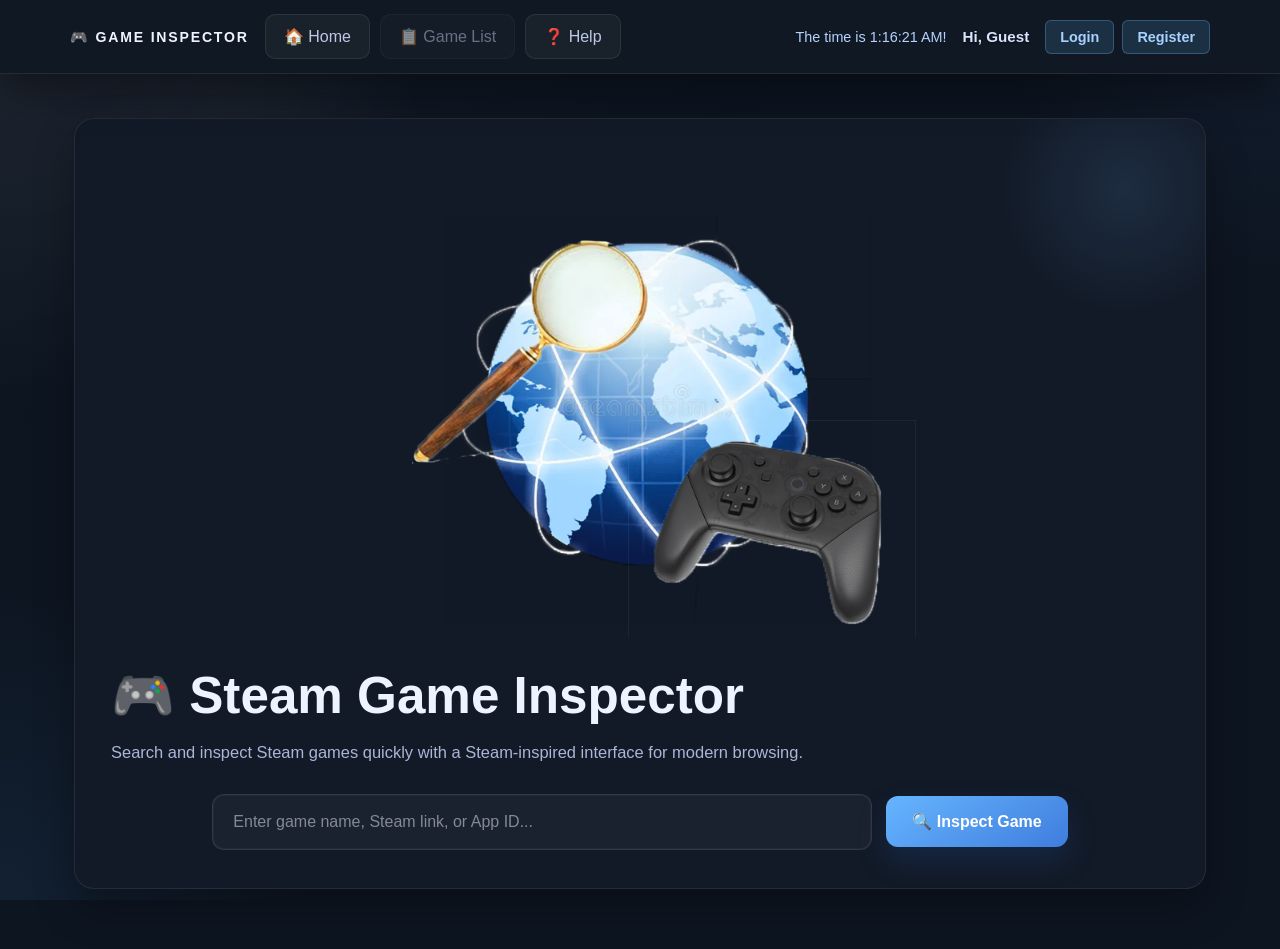
<file: index.html>
<!DOCTYPE html>
<html>
<head>
    <meta charset="UTF-8">
    <meta name="viewport" content="width=device-width, initial-scale=1.0">
    <title>Steam ID Extractor & Query</title>
    <link rel="icon" href="favicon.ico" type="image/x-icon">
    <link rel="stylesheet" href="CSS & JS/style.css">
</head>


<body>
    <!-- Unified Topbar -->
    <div class="topbar">
        <div class="topbar-inner">
            <div class="topbar-left">
                <div class="taskbar-logo">🎮 Game Inspector</div>
                <div class="taskbar-buttons">
                    <a href="index.html" class="taskbar-btn">🏠 Home</a>
                    <a href="#" onclick="handleGameListAccess(event)" class="taskbar-btn">📋 Game List</a>
                    <a href="index.html#help" class="taskbar-btn">❓ Help</a>
                </div>
            </div>
            <div class="auth-menu">
                <div class="topbar-clock" id="topbar-clock">The time is --:--:-- --!</div>
                <div class="auth-greeting" id="user-greeting">Hi, Guest</div>
                <div class="auth-buttons" id="auth-buttons">
                    <a href="login.html" class="auth-btn">Login</a>
                    <a href="regis.html" class="auth-btn">Register</a>
                </div>
            </div>
        </div>
    </div>

    <div class="main-shell">
        <div id="page-home" class="page-content" style="display: block;">
            <section class="hero-section">
                <img src="img/logo.png" alt="Search logo" class="hero-logo">
                <h1 class="hero-title">🎮 Steam Game Inspector</h1>
                <p class="hero-copy">Search and inspect Steam games quickly with a Steam-inspired interface for modern browsing.</p>
                <div class="search-form">
                    <input type="text" id="steamInput" class="search-input" placeholder="Enter game name, Steam link, or App ID...">
                    <button id="inspectBtn" class="action-btn">🔍 Inspect Game</button>
                </div>
            </section>
        </div>




    <div id="page-results" class="page-content" style="display: none;">
        <section class="page-section">
            <div class="result-header">
                <button class="action-btn secondary" onclick="navigateTo('#')">← Back to Home</button>
            </div>
            <div id="status"></div>
            <hr>
            <div id="gameDisplay"></div>
        </section>
    </div>







    <div id="page-help" class="page-content" style="display: none;">
        <section class="page-section">
            <h3>Help & Documentation</h3>
            <p><strong>How to use Steam Game Inspector:</strong></p>
            <ul>
                <li>Enter a Steam game link or App ID</li>
                <li>Click "Inspect Game" to fetch details</li>
                <li>View system requirements, reviews, artworks, and more</li>
                <li>Supports 400+ games with multiple search keywords</li>
            </ul>
            <p><strong>Example:</strong> Try searching for "dota", "cs2", "minecraft", or "skyrim"</p>
        </section>
    </div>
    </div>

    <pre id="rawOutput" style="background: #eee; padding: 10px; font-size: 11px; display: none;"></pre>

    <script>
        // Auth Menu Update Function
        function updateAuthMenu() {
            const username = localStorage.getItem('loggedInUser');
            const greeting = document.getElementById('user-greeting');
            const buttons = document.getElementById('auth-buttons');
            
            if (username) {
                greeting.textContent = `Hi, ${username}`;
                buttons.innerHTML = `<button class="auth-btn logout-btn" onclick="handleLogout()">Logout</button>`;
            } else {
                greeting.textContent = 'Hi, Guest';
                buttons.innerHTML = `<a href="login.html" class="auth-btn">Login</a><a href="regis.html" class="auth-btn">Register</a>`;
            }
        }
        
        function handleLogout() {
            localStorage.removeItem('loggedInUser');
            updateAuthMenu();
            alert('Đã đăng xuất');
        }
        
        // Update auth menu on page load
        window.addEventListener('load', updateAuthMenu);
        
        // Simple page navigation using hash
        function navigateTo(page) {
            window.location.hash = page.replace('#', '') || '';
            loadPage();
        }

        function loadPage() {
            const hash = window.location.hash.slice(1) || 'home';
            const pages = document.querySelectorAll('.page-content');
            
            pages.forEach(p => p.style.display = 'none');
            
            const targetPage = document.getElementById(`page-${hash}`);
            if (targetPage) {
                targetPage.style.display = 'block';
            } else {
                document.getElementById('page-home').style.display = 'block';
            }
        }

        // Load page on initial load
        window.addEventListener('hashchange', loadPage);
        loadPage();
        
        // Check for selected game from gamelist.html
        window.addEventListener('load', () => {
            const selectedGame = localStorage.getItem('selectedGame');
            if (selectedGame) {
                document.getElementById('steamInput').value = selectedGame;
                localStorage.removeItem('selectedGame'); // Clear it
            }
        });
    </script>

    <script src="CSS & JS/script.js"></script>
</body>
</html>
</file>
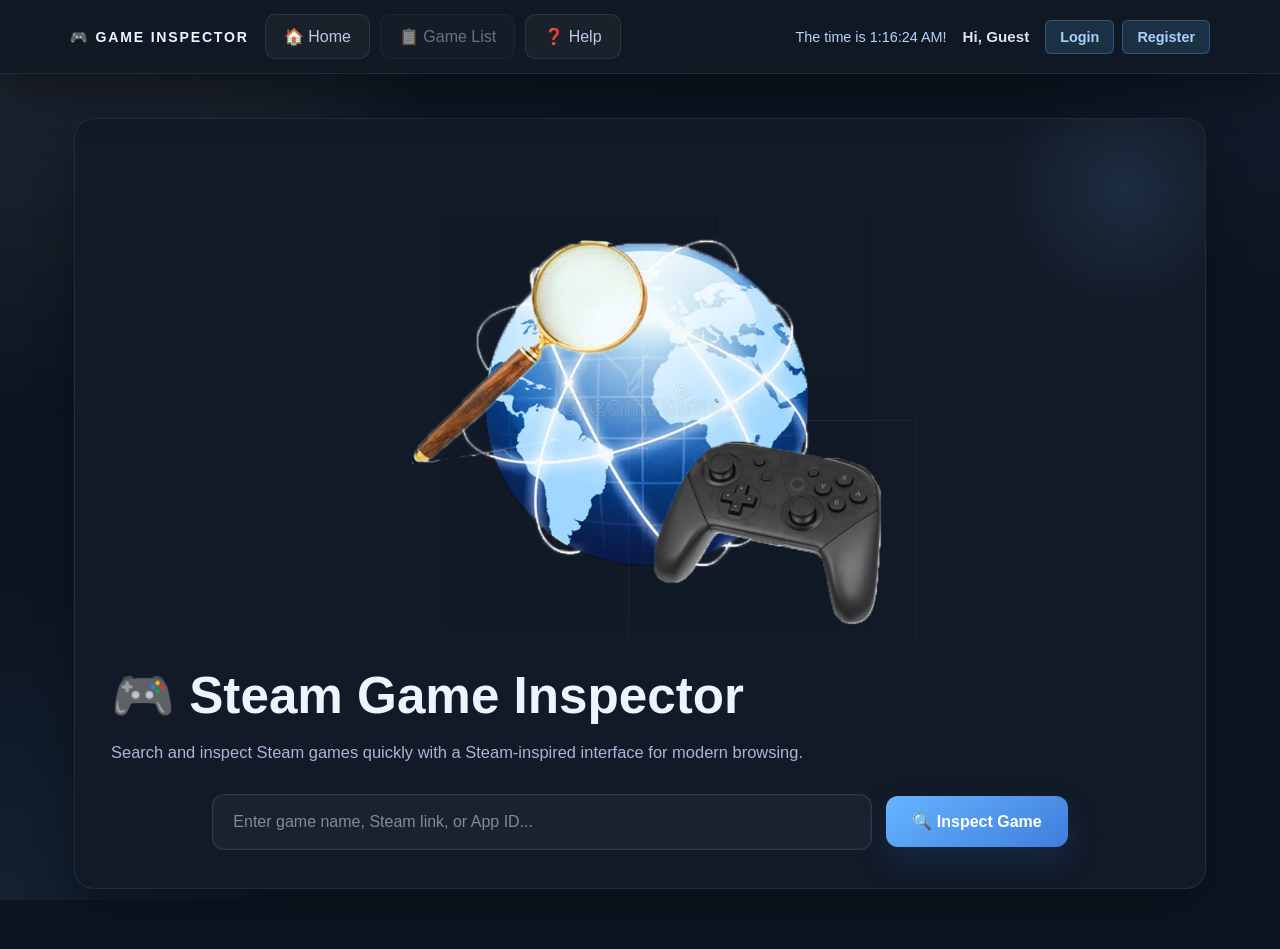
<file: gamelist.html>
<!DOCTYPE html>
<html lang="en">
<head>
    <meta charset="UTF-8">
    <meta name="viewport" content="width=device-width, initial-scale=1.0">
    <title>Steam Game Database - Game Inspector</title>
    <link rel="stylesheet" href="CSS & JS/style.css">

</head>
<body>
    <!-- Unified Topbar -->
    <div class="topbar">
        <div class="topbar-inner">
            <div class="topbar-left">
                <div class="taskbar-logo">🎮 Game Inspector</div>
                <div class="taskbar-buttons">
                    <a href="index.html" class="taskbar-btn">🏠 Home</a>
                    <a href="#" onclick="handleGameListAccess(event)" class="taskbar-btn">📋 Game List</a>
                    <a href="index.html#help" class="taskbar-btn">❓ Help</a>
                </div>
            </div>
            <div class="auth-menu">
                <div class="topbar-clock" id="topbar-clock">The time is --:--:-- --!</div>
                <div class="auth-greeting" id="user-greeting">Hi, Guest</div>
                <div class="auth-buttons" id="auth-buttons">
                    <a href="login.html" class="auth-btn">Login</a>
                    <a href="regis.html" class="auth-btn">Register</a>
                </div>
            </div>
        </div>
    </div>

    <div class="game-list-container">
        <a href="index.html" class="back-btn">← Back to Game Inspector</a>
        
        <h1 style="color: #2c539e; text-align: center;">Steam Game Database</h1>
        
        <div class="game-stats">
            <h2 id="total-games">Loading...</h2>
            <p>Games available for inspection</p>
        </div>
        
        <div id="game-list" class="game-grid">
            <!-- Games will be populated here -->
        </div>
    </div>

    <script src="CSS & JS/script.js"></script>
    <script>
        // Auth Menu Update Function
        function updateAuthMenu() {
            const username = localStorage.getItem('loggedInUser');
            const greeting = document.getElementById('user-greeting');
            const buttons = document.getElementById('auth-buttons');
            
            if (username) {
                greeting.textContent = `Hi, ${username}`;
                buttons.innerHTML = `<button class="auth-btn logout-btn" onclick="handleLogout()">Logout</button>`;
            } else {
                greeting.textContent = 'Hi, Guest';
                buttons.innerHTML = `<a href="login.html" class="auth-btn">Login</a><a href="regis.html" class="auth-btn">Register</a>`;
            }
        }
        
        function handleLogout() {
            localStorage.removeItem('loggedInUser');
            updateAuthMenu();
            alert('Đã đăng xuất');
        }
        
        // Update auth menu on page load
        window.addEventListener('load', updateAuthMenu);
        
        // Function to display game list
        function displayGameList() {
            // Wait for GAME_DATABASE to be available
            if (typeof GAME_DATABASE === 'undefined') {
                setTimeout(displayGameList, 100);
                return;
            }
            
            const gameListDiv = document.getElementById('game-list');
            const totalGamesDiv = document.getElementById('total-games');
            
            // Get all game names (keys) from database
            const gameNames = Object.keys(GAME_DATABASE);
            const totalGames = gameNames.length;
            
            // Update total count
            totalGamesDiv.textContent = `${totalGames} Games`;
            
            // Create game items
            gameNames.sort().forEach(gameName => {
                const gameId = GAME_DATABASE[gameName];
                
                const gameItem = document.createElement('div');
                gameItem.className = 'game-item';
                gameItem.innerHTML = `
                    <div class="game-name">${gameName}</div>
                    <div class="game-id">AppID: ${gameId}</div>
                `;
                
                // Make it clickable to go back to inspector
                gameItem.style.cursor = 'pointer';
                gameItem.onclick = () => {
                    // Store the game name in localStorage to pre-fill the input
                    localStorage.setItem('selectedGame', gameName);
                    window.location.href = 'index.html';
                };
                
                gameListDiv.appendChild(gameItem);
            });
        }
        
        // Load the game list when page loads
        window.addEventListener('load', displayGameList);
    </script>

    <script>
    // Guard Clause: Check login status immediately before rendering the page
    (function checkGuard() {
        const username = localStorage.getItem('loggedInUser');
        if (!username) {
            alert("Access Denied! You have not logged in.");
            window.location.href = "index.html"; 
        }
    })();
</script>

</body>
</html>
</file>
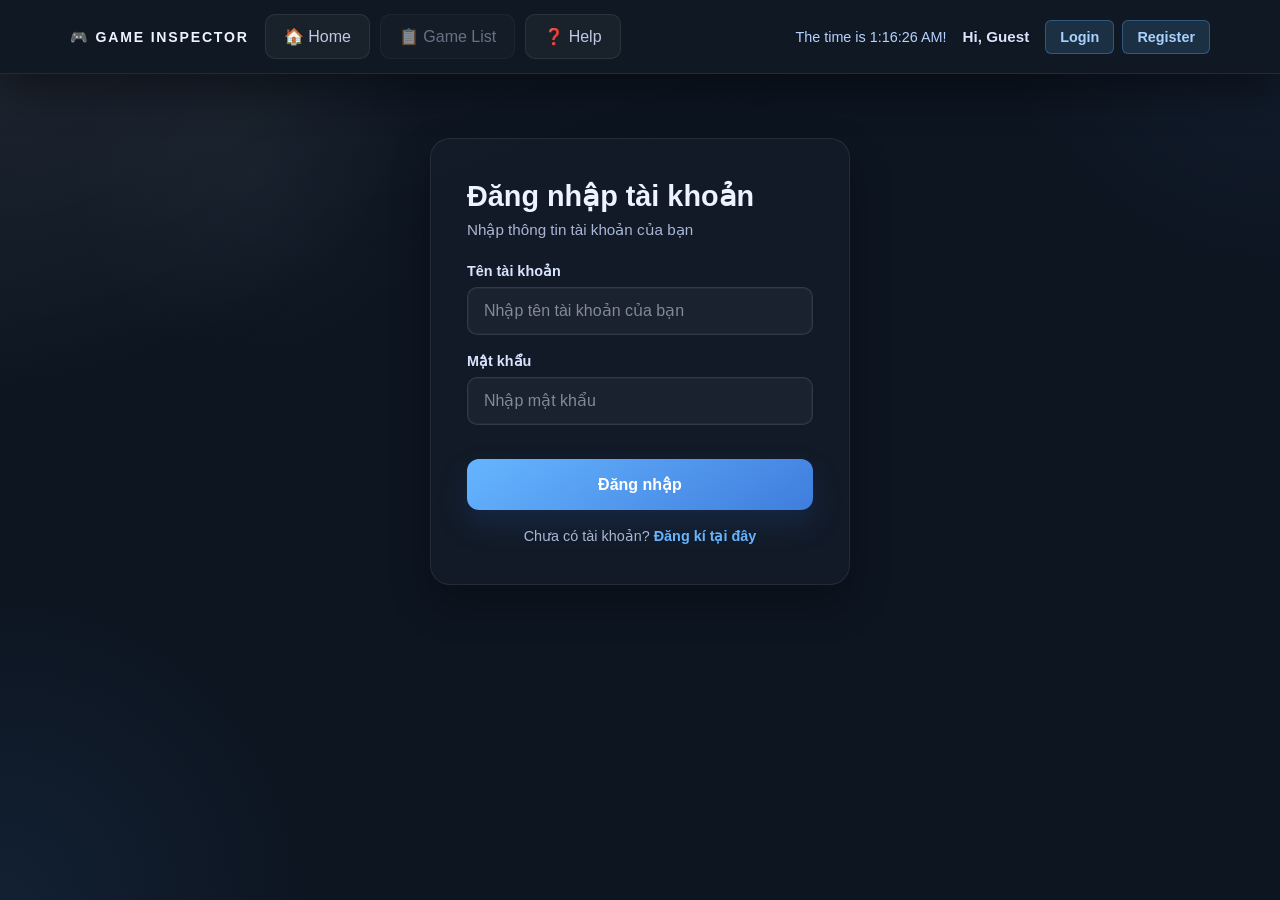
<file: login.html>
<!doctype html>
<html lang="vi">
  <head>
    <meta charset="UTF-8" />
    <meta name="viewport" content="width=device-width, initial-scale=1.0" />
    <title>Đăng nhập tài khoản</title>
    <link rel="stylesheet" href="CSS & JS/style.css" />
  </head>
  <body>
    <!-- Unified Topbar -->
    <div class="topbar">
      <div class="topbar-inner">
        <div class="topbar-left">
          <div class="taskbar-logo">🎮 Game Inspector</div>
          <div class="taskbar-buttons">
            <a href="index.html" class="taskbar-btn">🏠 Home</a>
            <a href="#" onclick="handleGameListAccess(event)" class="taskbar-btn">📋 Game List</a>
            <a href="index.html#help" class="taskbar-btn">❓ Help</a>
          </div>
        </div>
        <div class="auth-menu">
          <div class="topbar-clock" id="topbar-clock">The time is --:--:-- --!</div>
          <div class="auth-greeting" id="user-greeting">Hi, Guest</div>
          <div class="auth-buttons" id="auth-buttons">
            <a href="login.html" class="auth-btn">Login</a>
            <a href="regis.html" class="auth-btn">Register</a>
          </div>
        </div>
      </div>
    </div>

    <div class="main-shell">
      <section class="auth-form-section">
        <div class="auth-form-container">
          <h1>Đăng nhập tài khoản</h1>
          <p class="auth-form-subtitle">Nhập thông tin tài khoản của bạn</p>
          
          <div class="form-group">
            <label for="fname">Tên tài khoản</label>
            <input
              type="text"
              id="fname"
              name="fname"
              placeholder="Nhập tên tài khoản của bạn"
              class="auth-input"
            />
          </div>
          
          <div class="form-group">
            <label for="password">Mật khẩu</label>
            <input
              type="password"
              id="password"
              name="password"
              placeholder="Nhập mật khẩu"
              class="auth-input"
            />
          </div>
          
          <button class="action-btn" onclick="handleLogin()" style="width: 100%; margin-top: 16px;">
            Đăng nhập
          </button>
          
          <p class="auth-link-text">
            Chưa có tài khoản? <a href="regis.html" class="auth-link">Đăng kí tại đây</a>
          </p>
        </div>
      </section>
    </div>

    <script src="CSS & JS/script.js"></script>
    <script>
      function updateAuthMenu() {
        const username = localStorage.getItem('loggedInUser');
        const greeting = document.getElementById('user-greeting');
        const buttons = document.getElementById('auth-buttons');
        
        if (username) {
          greeting.textContent = `Hi, ${username}`;
          buttons.innerHTML = `<button class="auth-btn logout-btn" onclick="handleLogout()">Logout</button>`;
        } else {
          greeting.textContent = 'Hi, Guest';
          buttons.innerHTML = `<a href="login.html" class="auth-btn">Login</a><a href="regis.html" class="auth-btn">Register</a>`;
        }
      }
      
      function handleLogin() {
        const username = document.getElementById('fname').value.trim();
        const password = document.getElementById('password').value.trim();
        
        if (!username || !password) {
          alert('Vui lòng nhập tên tài khoản và mật khẩu!');
          return;
        }
        
        localStorage.setItem('loggedInUser', username);
        alert('Đăng nhập thành công!');
        window.location.href = 'index.html';
      }
      
      function handleLogout() {
        localStorage.removeItem('loggedInUser');
        updateAuthMenu();
        alert('Bạn đã đăng xuất');
      }
      
      // Update menu on page load
      window.addEventListener('load', updateAuthMenu);
    </script>
  </body>
</html>
</file>
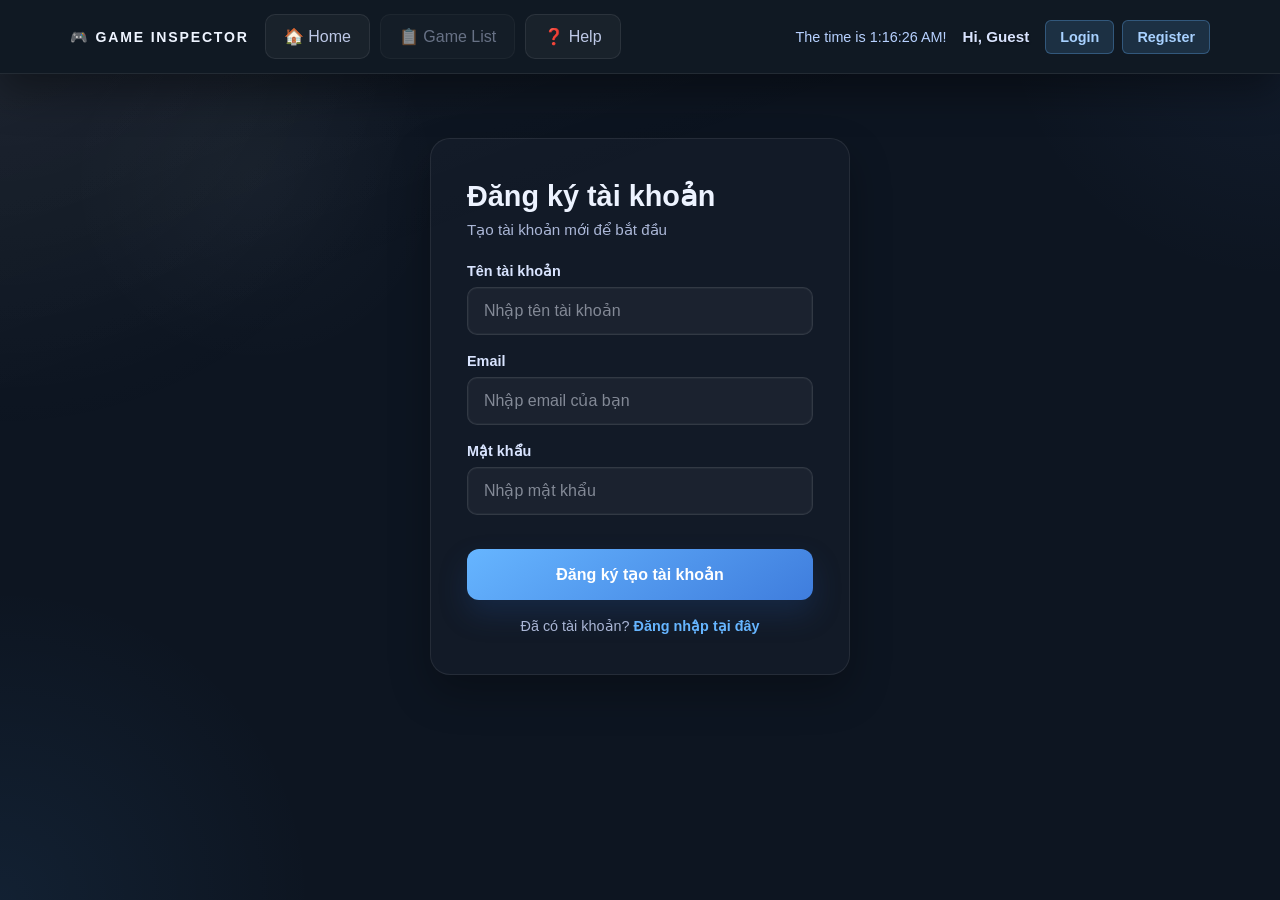
<file: regis.html>
<!doctype html>
<html lang="vi">
  <head>
    <meta charset="UTF-8" />
    <meta name="viewport" content="width=device-width, initial-scale=1.0" />
    <title>Đăng ký tài khoản</title>
    <link rel="stylesheet" href="CSS & JS/style.css" />
  </head>
  <body>
    <!-- Unified Topbar -->
    <div class="topbar">
      <div class="topbar-inner">
        <div class="topbar-left">
          <div class="taskbar-logo">🎮 Game Inspector</div>
          <div class="taskbar-buttons">
            <a href="index.html" class="taskbar-btn">🏠 Home</a>
            <a href="#" onclick="handleGameListAccess(event)" class="taskbar-btn">📋 Game List</a>
            <a href="index.html#help" class="taskbar-btn">❓ Help</a>
          </div>
        </div>
        <div class="auth-menu">
          <div class="topbar-clock" id="topbar-clock">The time is --:--:-- --!</div>
          <div class="auth-greeting" id="user-greeting">Hi, Guest</div>
          <div class="auth-buttons" id="auth-buttons">
            <a href="login.html" class="auth-btn">Login</a>
            <a href="regis.html" class="auth-btn">Register</a>
          </div>
        </div>
      </div>
    </div>

    <div class="main-shell">
      <section class="auth-form-section">
        <div class="auth-form-container">
          <h1>Đăng ký tài khoản</h1>
          <p class="auth-form-subtitle">Tạo tài khoản mới để bắt đầu</p>
          
          <div class="form-group">
            <label for="fname">Tên tài khoản</label>
            <input
              type="text"
              id="fname"
              name="fname"
              placeholder="Nhập tên tài khoản"
              class="auth-input"
            />
          </div>
          
          <div class="form-group">
            <label for="email">Email</label>
            <input
              type="email"
              id="email"
              name="email"
              placeholder="Nhập email của bạn"
              class="auth-input"
            />
          </div>
          
          <div class="form-group">
            <label for="password">Mật khẩu</label>
            <input
              type="password"
              id="password"
              name="password"
              placeholder="Nhập mật khẩu"
              class="auth-input"
            />
          </div>
          
          <button class="action-btn" onclick="handleRegister()" style="width: 100%; margin-top: 16px;">
            Đăng ký tạo tài khoản
          </button>
          
          <p class="auth-link-text">
            Đã có tài khoản? <a href="login.html" class="auth-link">Đăng nhập tại đây</a>
          </p>
        </div>
      </section>
    </div>

    <script src="CSS & JS/script.js"></script>
    <script>
      function updateAuthMenu() {
        const username = localStorage.getItem('loggedInUser');
        const greeting = document.getElementById('user-greeting');
        const buttons = document.getElementById('auth-buttons');
        
        if (username) {
          greeting.textContent = `Hi, ${username}`;
          buttons.innerHTML = `<button class="auth-btn logout-btn" onclick="handleLogout()">Logout</button>`;
        } else {
          greeting.textContent = 'Hi, Guest';
          buttons.innerHTML = `<a href="login.html" class="auth-btn">Login</a><a href="regis.html" class="auth-btn">Register</a>`;
        }
      }
      
      function handleRegister() {
        const username = document.getElementById('fname').value.trim();
        const email = document.getElementById('email').value.trim();
        const password = document.getElementById('password').value.trim();
        
        if (!username || !email || !password) {
          alert('Vui lòng điền tất cả các trường!');
          return;
        }
        
        if (!email.includes('@')) {
          alert('Email không hợp lệ!');
          return;
        }
        
        localStorage.setItem('loggedInUser', username);
        alert('Đăng kí thành công!');
        window.location.href = 'index.html';
      }
      
      function handleLogout() {
        localStorage.removeItem('loggedInUser');
        updateAuthMenu();
        alert('Bạn đã đăng xuất');
      }
      
      // Update menu on page load
      window.addEventListener('load', updateAuthMenu);
    </script>
  </body>
</html>
</file>
<file: CSS & JS/style.css>
/* Steam-inspired modern UI */
* {
    box-sizing: border-box;
}

body {
    margin: 0;
    min-height: 100vh;
    font-family: "Segoe UI", Tahoma, Geneva, Verdana, sans-serif;
    color: #d4dae8;
    background: #0d1521;
    background-image: radial-gradient(circle at top right, rgba(110, 160, 250, 0.06), transparent 18%),
                      radial-gradient(circle at 20% 20%, rgba(222, 236, 255, 0.03), transparent 15%),
                      radial-gradient(circle at bottom left, rgba(80, 170, 255, 0.08), transparent 20%);
    background-attachment: fixed;
}

body::before {
    content: "";
    position: fixed;
    inset: 0;
    background-image: radial-gradient(circle at top left, rgba(255, 255, 255, 0.05), transparent 28%),
                      linear-gradient(160deg, rgba(255,255,255,0.03) 0%, transparent 30%, transparent 100%);
    pointer-events: none;
}

a {
    color: inherit;
    text-decoration: none;
}

button,
input,
textarea,
select {
    font: inherit;
}

/* Unified Topbar Styles */
.topbar {
    background: #101923;
    border-bottom: 1px solid rgba(255, 255, 255, 0.08);
    box-shadow: 0 18px 40px rgba(0, 0, 0, 0.38);
    position: sticky;
    top: 0;
    z-index: 25;
}

.topbar-inner {
    max-width: 1180px;
    margin: 0 auto;
    display: flex;
    justify-content: space-between;
    align-items: center;
    gap: 16px;
    padding: 14px 20px;
    flex-wrap: wrap;
}

.topbar-left {
    display: flex;
    align-items: center;
    gap: 16px;
    flex-wrap: wrap;
}

.auth-menu {
    display: flex;
    align-items: center;
    gap: 16px;
}

.auth-greeting {
    color: #d9e4ff;
    font-weight: 600;
    font-size: 0.95rem;
    text-shadow: 0 1px 2px rgba(0, 0, 0, 0.5);
}

.topbar-clock {
    color: #b7d1ff;
    font-size: 0.9rem;
    font-weight: 500;
    white-space: nowrap;
}

.auth-buttons {
    display: flex;
    gap: 8px;
}

.auth-btn {
    background: rgba(102, 181, 255, 0.15);
    border: 1px solid rgba(102, 181, 255, 0.3);
    color: #a8d1ff;
    padding: 8px 14px;
    border-radius: 6px;
    cursor: pointer;
    font-weight: 600;
    font-size: 0.9rem;
    text-decoration: none;
    display: inline-block;
    transition: all 0.2s ease;
}

.auth-btn:hover {
    background: rgba(102, 181, 255, 0.25);
    border-color: rgba(102, 181, 255, 0.5);
    color: #d9e4ff;
}

.logout-btn {
    background: rgba(217, 119, 119, 0.15);
    border-color: rgba(217, 119, 119, 0.3);
    color: #ff9898;
}

.logout-btn:hover {
    background: rgba(217, 119, 119, 0.25);
    border-color: rgba(217, 119, 119, 0.5);
    color: #ffb0b0;
}

.main-shell {
    max-width: 1180px;
    margin: 0 auto;
    padding: 24px 24px 60px;
}

/* Auth Form Styles */
.auth-form-section {
    margin-top: 40px;
}

.auth-form-container {
    background: #121a27;
    border: 1px solid rgba(255, 255, 255, 0.08);
    border-radius: 20px;
    box-shadow: 0 18px 40px rgba(0, 0, 0, 0.28);
    padding: 40px 36px;
    max-width: 420px;
    margin: 0 auto;
}

.auth-form-container h1 {
    margin: 0 0 8px;
    color: #edf3ff;
    font-size: 1.8rem;
}

.auth-form-subtitle {
    color: #aab6d6;
    margin: 0 0 24px;
    font-size: 0.95rem;
}

.form-group {
    margin-bottom: 18px;
}

.form-group label {
    display: block;
    color: #d9e4ff;
    font-weight: 600;
    margin-bottom: 8px;
    font-size: 0.9rem;
}

.auth-input {
    width: 100%;
    border-radius: 10px;
    border: 1px solid rgba(255, 255, 255, 0.1);
    background: rgba(255, 255, 255, 0.04);
    color: #ebf2ff;
    padding: 14px 16px;
    box-shadow: inset 0 0 0 1px rgba(255, 255, 255, 0.03);
    transition: all 0.2s ease;
}

.auth-input::placeholder {
    color: rgba(219, 225, 239, 0.54);
}

.auth-input:focus {
    outline: none;
    border-color: rgba(102, 181, 255, 0.4);
    background: rgba(255, 255, 255, 0.06);
    box-shadow: inset 0 0 0 1px rgba(102, 181, 255, 0.2), 0 0 12px rgba(102, 181, 255, 0.1);
}

.auth-link-text {
    text-align: center;
    color: #aab6d6;
    font-size: 0.9rem;
    margin-top: 18px;
    margin-bottom: 0;
}

.auth-link {
    color: #66b5ff;
    text-decoration: none;
    font-weight: 600;
    transition: color 0.2s ease;
}

.auth-link:hover {
    color: #a8d1ff;
}

.glossy-taskbar {
    background: #101923;
    border-bottom: 1px solid rgba(255, 255, 255, 0.08);
    box-shadow: 0 18px 40px rgba(0, 0, 0, 0.38);
    position: sticky;
    top: 0;
    z-index: 20;
}

.taskbar-content {
    max-width: 1180px;
    margin: 0 auto;
    display: flex;
    justify-content: space-between;
    align-items: center;
    gap: 12px;
    padding: 14px 20px;
}

.taskbar-logo {
    font-size: 0.88rem;
    color: #eef4ff;
    font-weight: 700;
    letter-spacing: 1.8px;
    text-transform: uppercase;
}

.taskbar-buttons {
    display: flex;
    flex-wrap: wrap;
    gap: 10px;
}

.taskbar-btn {
    background: rgba(255, 255, 255, 0.04);
    border: 1px solid rgba(255, 255, 255, 0.08);
    color: #bdc8e6;
    border-radius: 10px;
    padding: 12px 18px;
    cursor: pointer;
    transition: transform 0.16s ease, background 0.16s ease, box-shadow 0.16s ease;
    white-space: nowrap;
}

.taskbar-btn:hover {
    background: rgba(95, 150, 255, 0.12);
    transform: translateY(-1px);
    box-shadow: 0 10px 18px rgba(17, 36, 72, 0.24);
}

.taskbar-btn:active {
    transform: translateY(0);
}

.button-bar {
    display: flex;
    flex-wrap: wrap;
    gap: 10px;
    margin-bottom: 20px;
}

.button-bar.placeholder {
    min-height: 44px;
    align-items: center;
    justify-content: center;
    color: #8eb9ff;
    opacity: 0.8;
    font-size: 0.95rem;
}

.action-image-btn {
    display: inline-flex;
    align-items: center;
    gap: 10px;
    padding: 12px 16px;
    border-radius: 14px;
    background: rgba(255, 255, 255, 0.08);
    border: 1px solid rgba(255, 255, 255, 0.12);
    color: #eef4ff;
    cursor: pointer;
    transition: transform 0.16s ease, background 0.16s ease, box-shadow 0.16s ease;
}

.action-image-btn:hover {
    background: rgba(122, 161, 255, 0.18);
    transform: translateY(-1px);
}

.action-image-btn:active {
    transform: translateY(0);
}

.button-icon {
    width: 20px;
    height: 20px;
    display: block;
}

.hero-section,
.page-section,
.glossy-card,
.game-stats {
    background: #121a27;
    border: 1px solid rgba(255, 255, 255, 0.08);
    border-radius: 20px;
    box-shadow: 0 18px 40px rgba(0, 0, 0, 0.28);
}

.hero-section {
    padding: 38px 36px;
    margin-top: 20px;
    position: relative;
    overflow: hidden;
}

.hero-logo {
    display: block;
    width: 100%;
    max-width: 640px;
    margin: 0 auto 32px;
}

.hero-section::after {
    content: "";
    position: absolute;
    right: -80px;
    top: -90px;
    width: 320px;
    height: 320px;
    background: radial-gradient(circle, rgba(113, 178, 255, 0.12), transparent 55%);
    pointer-events: none;
}

.hero-title {
    margin: 0 0 16px;
    font-size: clamp(2.1rem, 4vw, 3.2rem);
    line-height: 1.05;
    color: #edf3ff;
}

.hero-copy {
    margin: 0 0 28px;
    max-width: 700px;
    color: #aab6d6;
    font-size: 1.03rem;
    line-height: 1.65;
}

.search-form {
    display: flex;
    align-items: center;
    justify-content: center;
    gap: 14px;
    flex-wrap: wrap;
}

.search-input {
    width: min(100%, 660px);
    min-width: 240px;
    border-radius: 12px;
    border: 1px solid rgba(255, 255, 255, 0.1);
    background: rgba(255, 255, 255, 0.04);
    color: #ebf2ff;
    padding: 18px 20px;
    box-shadow: inset 0 0 0 1px rgba(255, 255, 255, 0.03);
}

.search-input::placeholder {
    color: rgba(219, 225, 239, 0.54);
}

.action-btn {
    border: none;
    border-radius: 12px;
    padding: 16px 26px;
    background: linear-gradient(145deg, #66b5ff 0%, #3f7ddd 100%);
    color: #fff;
    font-weight: 700;
    cursor: pointer;
    box-shadow: 0 14px 28px rgba(32, 67, 129, 0.32);
    transition: transform 0.2s ease, filter 0.2s ease, box-shadow 0.2s ease;
}

.action-btn:hover {
    transform: translateY(-1px);
    filter: brightness(1.07);
}

.action-btn.secondary {
    background: rgba(255, 255, 255, 0.06);
    color: #d9e4ff;
    box-shadow: none;
    border: 1px solid rgba(255, 255, 255, 0.1);
}

.action-btn.secondary:hover {
    background: rgba(255, 255, 255, 0.12);
}

.page-content {
    margin-top: 18px;
}

.page-section {
    padding: 24px 26px;
}

.page-section h3,
.hero-section h3,
.page-content h3 {
    color: #f7faff;
    margin-top: 0;
}

.page-section p,
.page-section li {
    color: #b8c5dd;
    line-height: 1.7;
}

.page-section ul {
    padding-left: 18px;
}

.page-section ul li {
    margin-bottom: 10px;
}

.result-header {
    display: flex;
    justify-content: flex-start;
    margin-bottom: 22px;
}

#status {
    margin: 10px 0 0;
    color: #8eb9ff;
    font-weight: 600;
    text-align: center;
}

#rawOutput {
    display: none;
}

.glossy-card {
    margin-top: 20px;
    padding: 24px;
}

.glossy-card h1 {
    margin-top: 0;
    color: #f7faff;
    border-bottom: 1px solid rgba(255, 255, 255, 0.12);
    padding-bottom: 10px;
}

.ios-row {
    display: flex;
    justify-content: space-between;
    gap: 18px;
    padding: 16px 18px;
    margin-bottom: 10px;
    border-radius: 14px;
    background: rgba(255, 255, 255, 0.04);
    border: 1px solid rgba(255, 255, 255, 0.08);
    color: #d3deee;
}

.ios-row strong {
    color: #f5fbff;
}

.ios-section {
    border-radius: 18px;
    padding: 20px;
    background: rgba(255, 255, 255, 0.04);
    border: 1px solid rgba(255, 255, 255, 0.08);
    color: #cbd4e5;
    margin-bottom: 20px;
}

.review-card {
    border-radius: 18px;
    overflow: hidden;
    margin-bottom: 16px;
    border: 1px solid rgba(255, 255, 255, 0.08);
    background: rgba(8, 14, 26, 0.95);
    box-shadow: 0 18px 40px rgba(0, 0, 0, 0.24);
}

.review-card-header {
    background: rgba(255, 255, 255, 0.04);
    padding: 10px 14px;
    font-size: 0.95rem;
    border-bottom: 1px solid rgba(255, 255, 255, 0.08);
    color: #d7e4ff;
}

.review-card-body {
    padding: 14px 16px;
    color: #d0d9eb;
    font-size: 0.95rem;
    line-height: 1.7;
}

.req-table {
    margin-top: 15px;
    border-radius: 16px;
    overflow: hidden;
    background: rgba(10, 18, 30, 0.98);
    border: 1px solid rgba(255, 255, 255, 0.09);
    box-shadow: 0 12px 28px rgba(0, 0, 0, 0.24);
}

.req-table-header {
    background: rgba(255, 255, 255, 0.05);
    padding: 14px 18px;
    color: #dce9ff;
    font-weight: 700;
    border-bottom: 1px solid rgba(255, 255, 255, 0.08);
}

.req-table-grid {
    display: grid;
    grid-template-columns: repeat(2, minmax(0, 1fr));
    gap: 1px;
    background: rgba(255, 255, 255, 0.08);
}

.req-box {
    padding: 16px 18px;
    background: rgba(13, 20, 32, 0.98);
    color: #d6def4;
}

.req-box h4 {
    margin-top: 0;
    margin-bottom: 10px;
    color: #8fb7ff;
    font-size: 0.98rem;
}

.artwork-gallery-panel {
    background: rgba(10, 18, 30, 0.97);
    border: 1px solid rgba(255, 255, 255, 0.08);
    border-radius: 18px;
    padding: 22px;
    margin-top: 20px;
}

.artwork-gallery-panel h3 {
    margin-top: 0;
    margin-bottom: 18px;
    color: #eef4ff;
    font-size: 1.2rem;
}

.artwork-grid {
    display: grid;
    grid-template-columns: repeat(auto-fit, minmax(220px, 1fr));
    gap: 16px;
}

.artwork-frame {
    background: rgba(12, 22, 38, 0.94);
    border: 1px solid rgba(255, 255, 255, 0.08);
    border-radius: 16px;
    box-shadow: 0 18px 42px rgba(0, 0, 0, 0.25);
    overflow: hidden;
    max-width: 100%;
    margin: 0 auto;
}

.artwork-frame img {
    width: 100%;
    height: auto;
    display: block;
    transition: transform 0.3s ease;
}

.screenshot-gallery {
    display: grid;
    grid-template-columns: repeat(auto-fit, minmax(220px, 1fr));
    gap: 16px;
}

.screenshot-card {
    overflow: hidden;
}

.screenshot-gallery img {
    width: 100%;
    display: block;
    cursor: pointer;
    border-radius: 16px;
    border: 1px solid rgba(255, 255, 255, 0.08);
    box-shadow: 0 16px 35px rgba(0, 0, 0, 0.28);
    transition: transform 0.3s ease;
}

.screenshot-gallery img:hover {
    transform: scale(1.02);
}

.artwork-frame img:hover {
    transform: scale(1.02);
}


.tag-pill {
    display: inline-flex;
    align-items: center;
    gap: 6px;
    background: rgba(255, 255, 255, 0.06);
    border: 1px solid rgba(255, 255, 255, 0.08);
    border-radius: 999px;
    padding: 8px 14px;
    color: #d2dbf1;
    font-size: 0.86rem;
    margin: 4px 4px 4px 0;
}

.game-list-container {
    max-width: 1180px;
    margin: 0 auto;
    padding: 20px 0;
}

.game-grid {
    display: grid;
    grid-template-columns: repeat(auto-fill, minmax(260px, 1fr));
    gap: 18px;
}

.game-item {
    background: rgba(255, 255, 255, 0.04);
    border: 1px solid rgba(255, 255, 255, 0.08);
    border-radius: 18px;
    padding: 18px;
    box-shadow: 0 14px 35px rgba(0, 0, 0, 0.22);
    transition: transform 0.2s ease, box-shadow 0.2s ease;
}

.game-item:hover {
    transform: translateY(-3px);
    box-shadow: 0 20px 42px rgba(0, 0, 0, 0.28);
}

.game-name {
    font-size: 1rem;
    margin-bottom: 6px;
    color: #eef4ff;
}

.game-id {
    color: #9bb1d0;
    font-size: 0.92rem;
}

.back-btn {
    display: inline-block;
    margin-bottom: 20px;
    padding: 12px 22px;
    border-radius: 14px;
    background: rgba(255, 255, 255, 0.08);
    border: 1px solid rgba(255, 255, 255, 0.1);
    color: #dbe7ff;
    text-decoration: none;
}

.back-btn:hover {
    background: rgba(255, 255, 255, 0.14);
}

.loading {
    color: #77a6ff;
    font-weight: 700;
    text-transform: uppercase;
    letter-spacing: 1.5px;
    animation: pulse 1.5s infinite;
}

@keyframes pulse {
    0% { opacity: 1; }
    50% { opacity: 0.45; }
    100% { opacity: 1; }
}

@media (max-width: 860px) {
    .taskbar-content {
        flex-direction: column;
        align-items: stretch;
    }

    .taskbar-buttons {
        justify-content: center;
        width: 100%;
    }

    .hero-section,
    .page-section {
        padding: 28px 20px;
    }
}

@media (max-width: 620px) {
    .hero-title {
        font-size: 2.2rem;
    }

    .search-form {
        flex-direction: column;
        align-items: stretch;
    }

    .search-input {
        width: 100%;
    }

    .taskbar-btn {
        width: 100%;
        text-align: center;
    }
}
</file>
